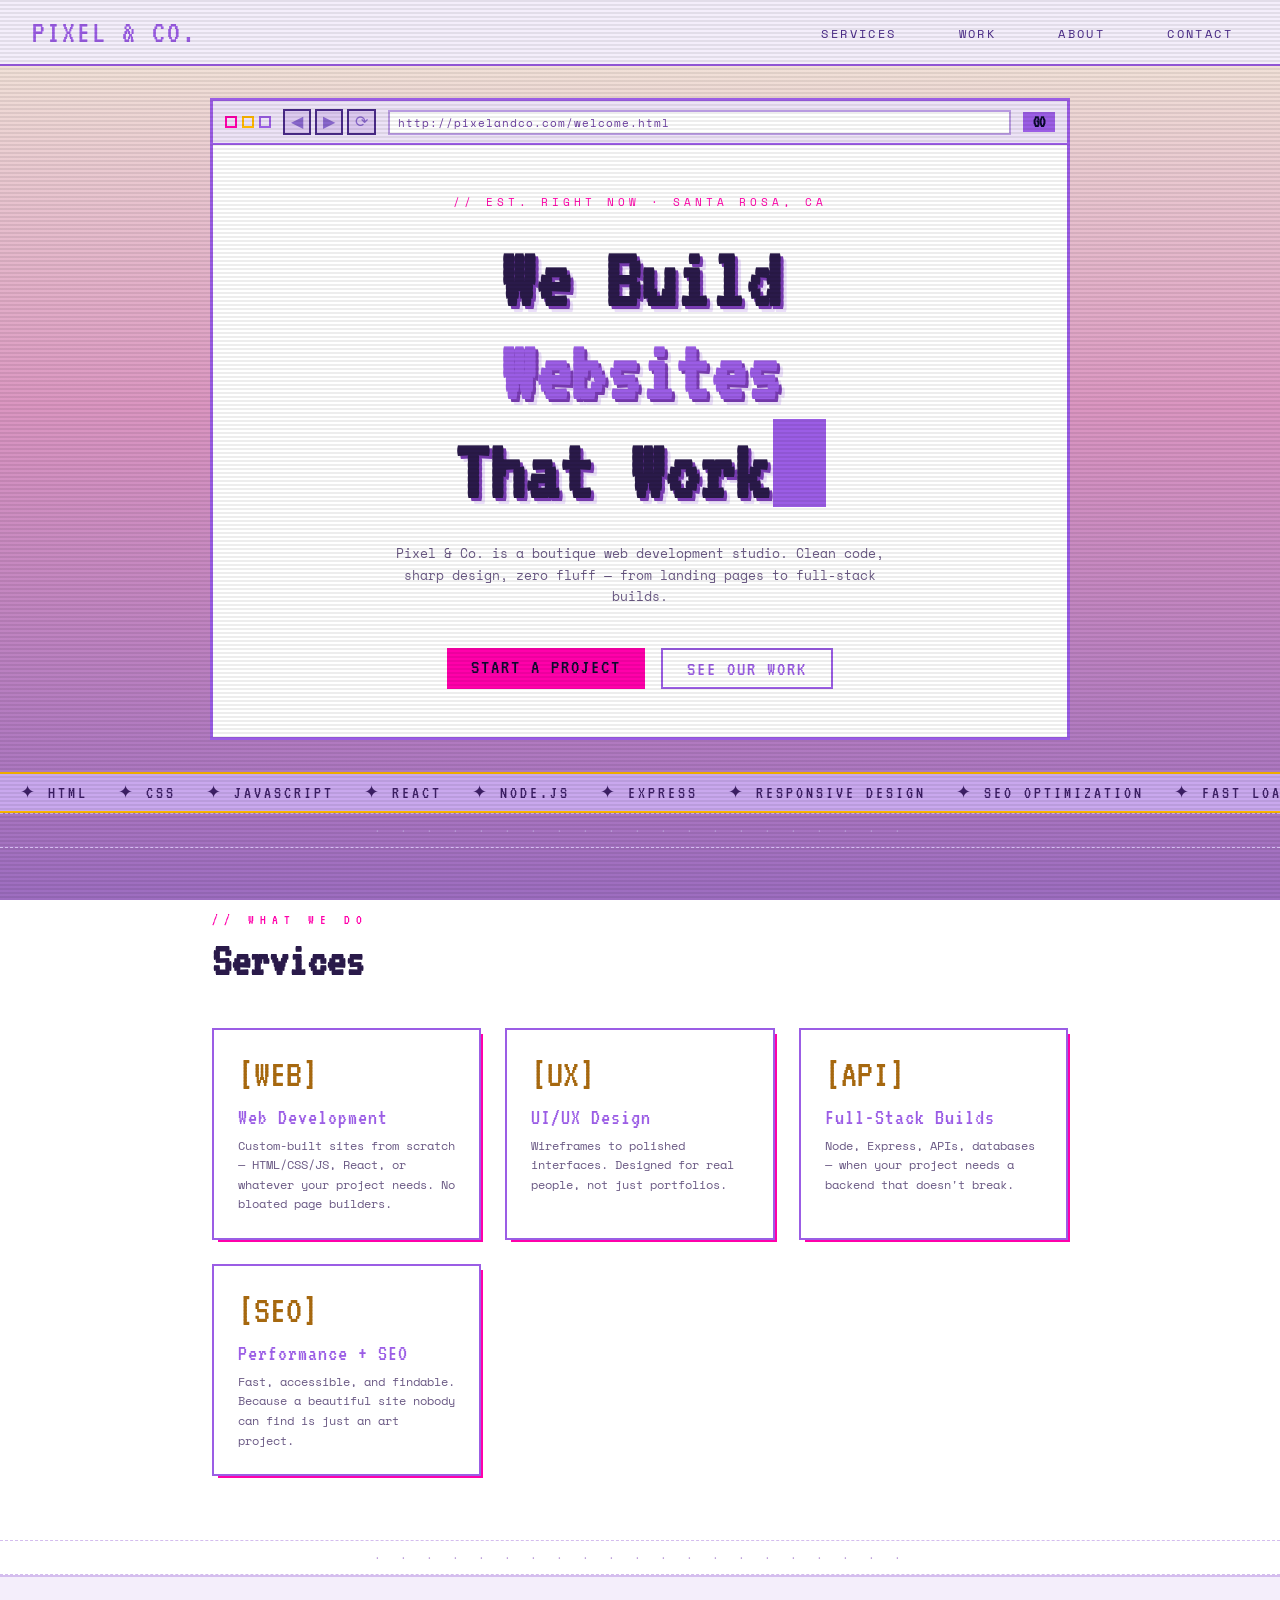
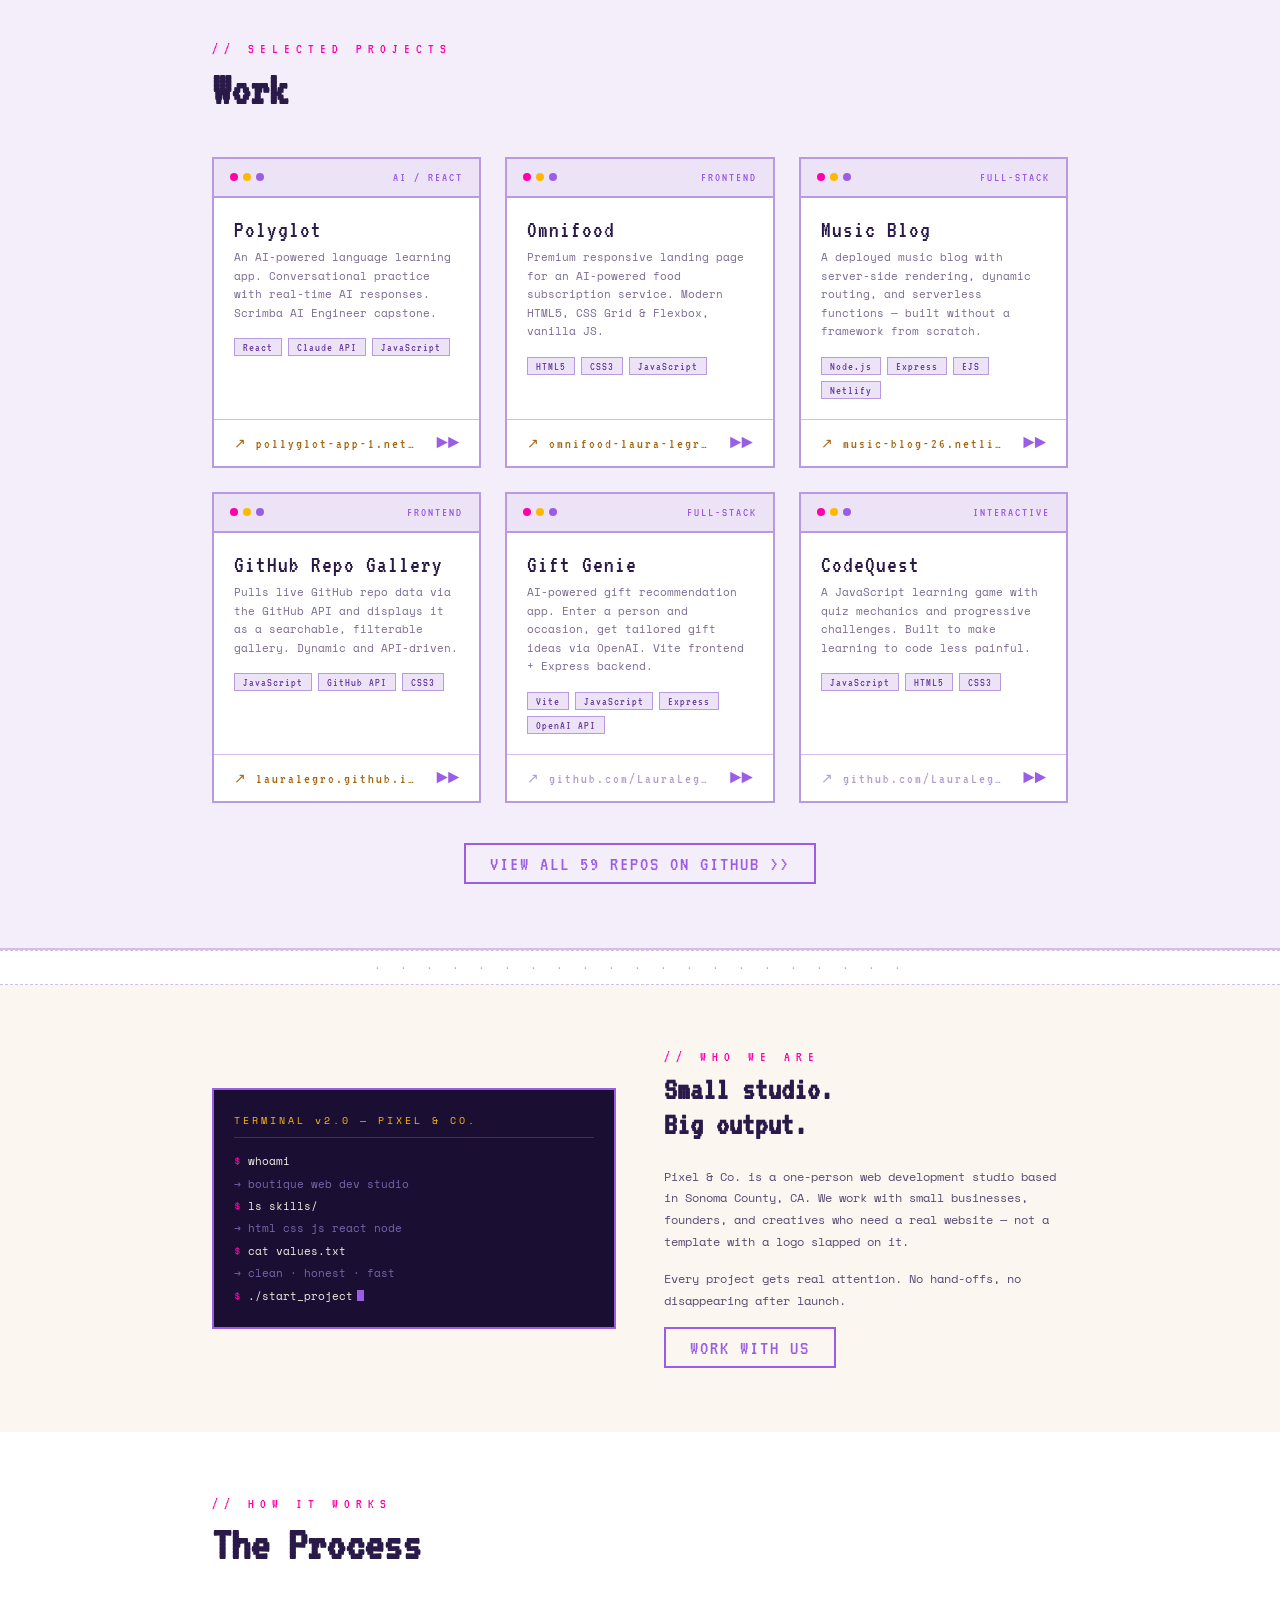
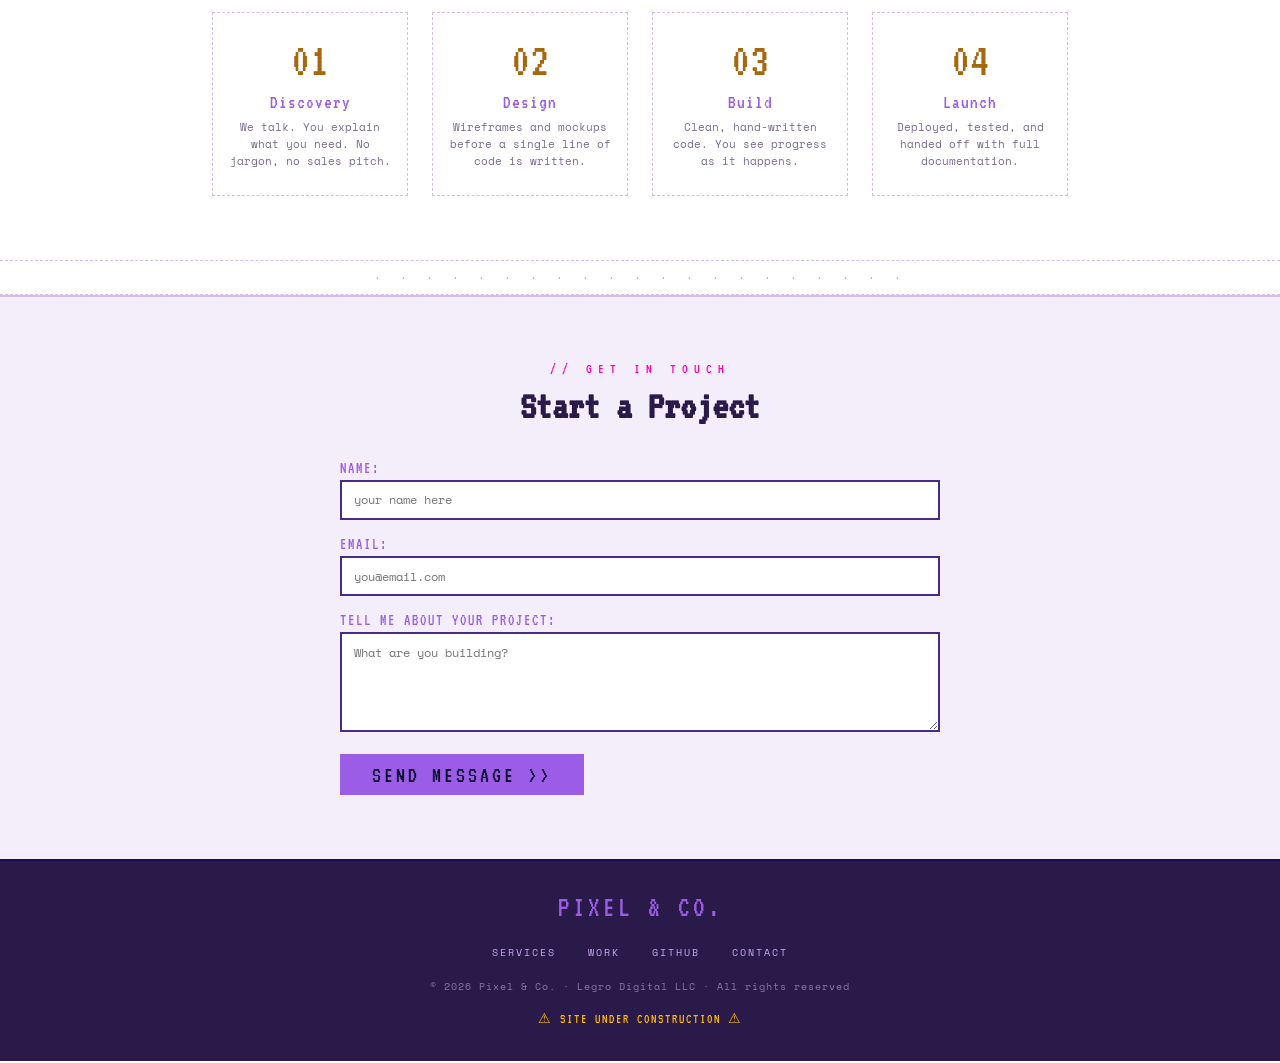
<file: index.html>
<!DOCTYPE html>
<html lang="en">

<head>
  <meta charset="UTF-8" />
  <meta name="viewport" content="width=device-width, initial-scale=1.0" />
  <meta name="description"
    content="Pixel & Co. — boutique web development studio. Clean code, sharp design, zero fluff." />
  <title>Pixel &amp; Co. — Web Development Studio</title>
  <link rel="stylesheet" href="style.css" />
  <link rel="preconnect" href="https://fonts.googleapis.com" />
  <link rel="preconnect" href="https://fonts.gstatic.com" crossorigin />
  <link href="https://fonts.googleapis.com/css2?family=VT323&family=Space+Mono:ital,wght@0,400;0,700;1,400&display=swap"
    rel="stylesheet" />
</head>

<body>

  <!-- Netlify form detection — hidden, do not remove -->
  <form name="contact" netlify netlify-honeypot="bot-field" hidden>
    <input type="hidden" name="form-name" value="contact" />
    <input name="bot-field" />
    <input type="text" name="name" />
    <input type="email" name="email" />
    <textarea name="message"></textarea>
  </form>

  <!-- NAV -->
  <nav class="pc-nav">
    <div class="pc-nav-logo">PIXEL &amp; CO.</div>
    <ul class="pc-nav-links">
      <li><a href="#services">Services</a></li>
      <li><a href="#work">Work</a></li>
      <li><a href="#about">About</a></li>
      <li><a href="#contact">Contact</a></li>
    </ul>
    <button class="pc-nav-hamburger" aria-label="Open menu" aria-expanded="false">&#9776;</button>
  </nav>

  <!-- MOBILE MENU -->
  <div class="pc-mobile-menu" id="mobileMenu" aria-hidden="true">
    <ul>
      <li><a href="#services">Services</a></li>
      <li><a href="#work">Work</a></li>
      <li><a href="#about">About</a></li>
      <li><a href="#contact">Contact</a></li>
    </ul>
  </div>

  <!-- HERO — fake browser chrome -->
  <div class="pc-browser-wrap">
    <div class="pc-browser">
      <div class="pc-browser-bar">
        <div class="pc-browser-btn-row">
          <div class="pc-browser-btn close"></div>
          <div class="pc-browser-btn min"></div>
          <div class="pc-browser-btn max"></div>
        </div>
        <div class="pc-browser-nav-btns">
          <div class="pc-browser-nav-btn">&#9664;</div>
          <div class="pc-browser-nav-btn">&#9654;</div>
          <div class="pc-browser-nav-btn">&#x27F3;</div>
        </div>
        <div class="pc-url-bar">http://pixelandco.com/welcome.html</div>
        <button class="pc-browser-go">GO</button>
      </div>
      <div class="pc-hero-content">
        <p class="pc-hero-eyebrow">// Est. right now &middot; Santa Rosa, CA</p>
        <h1 class="pc-hero-headline">
          We Build<br>
          <span class="accent">Websites</span><br>
          That Work<span class="pc-cursor"></span>
        </h1>
        <p class="pc-hero-sub">
          Pixel &amp; Co. is a boutique web development studio. Clean code, sharp design,
          zero fluff &mdash; from landing pages to full-stack builds.
        </p>
        <div class="pc-hero-cta-row">
          <a href="#contact" class="pc-btn-primary">Start a Project</a>
          <a href="#work" class="pc-btn-secondary">See Our Work</a>
        </div>
      </div>
    </div>
  </div>

  <!-- TICKER -->
  <div class="pc-ticker-wrap" aria-hidden="true">
    <span class="pc-ticker">
      &nbsp;&nbsp;&#10022; HTML &nbsp;&nbsp;&#10022; CSS &nbsp;&nbsp;&#10022; JAVASCRIPT &nbsp;&nbsp;&#10022; REACT
      &nbsp;&nbsp;&#10022; NODE.JS &nbsp;&nbsp;&#10022; EXPRESS &nbsp;&nbsp;&#10022; RESPONSIVE DESIGN
      &nbsp;&nbsp;&#10022; SEO OPTIMIZATION &nbsp;&nbsp;&#10022; FAST LOADING &nbsp;&nbsp;&#10022; CLEAN CODE
      &nbsp;&nbsp;&#10022; REAL HUMANS &nbsp;&nbsp;&#10022; HTML &nbsp;&nbsp;&#10022; CSS &nbsp;&nbsp;&#10022;
      JAVASCRIPT &nbsp;&nbsp;&#10022; REACT &nbsp;&nbsp;
    </span>
  </div>

  <div class="pc-divider" aria-hidden="true">&middot; &middot; &middot; &middot; &middot; &middot; &middot; &middot;
    &middot; &middot; &middot; &middot; &middot; &middot; &middot; &middot; &middot; &middot; &middot; &middot; &middot;
  </div>

  <!-- SERVICES -->
  <section class="pc-section" id="services">
    <p class="pc-section-label">// What we do</p>
    <h2 class="pc-section-title">Services</h2>
    <div class="pc-services">
      <div class="pc-service-card">
        <div class="pc-service-icon">[WEB]</div>
        <div class="pc-service-title">Web Development</div>
        <p class="pc-service-desc">Custom-built sites from scratch &mdash; HTML/CSS/JS, React, or whatever your project
          needs. No bloated page builders.</p>
      </div>
      <div class="pc-service-card">
        <div class="pc-service-icon">[UX]</div>
        <div class="pc-service-title">UI/UX Design</div>
        <p class="pc-service-desc">Wireframes to polished interfaces. Designed for real people, not just portfolios.</p>
      </div>
      <div class="pc-service-card">
        <div class="pc-service-icon">[API]</div>
        <div class="pc-service-title">Full-Stack Builds</div>
        <p class="pc-service-desc">Node, Express, APIs, databases &mdash; when your project needs a backend that doesn't
          break.</p>
      </div>
      <div class="pc-service-card">
        <div class="pc-service-icon">[SEO]</div>
        <div class="pc-service-title">Performance + SEO</div>
        <p class="pc-service-desc">Fast, accessible, and findable. Because a beautiful site nobody can find is just an
          art project.</p>
      </div>
    </div>
  </section>

  <div class="pc-divider" aria-hidden="true">&middot; &middot; &middot; &middot; &middot; &middot; &middot; &middot;
    &middot; &middot; &middot; &middot; &middot; &middot; &middot; &middot; &middot; &middot; &middot; &middot; &middot;
  </div>

  <!-- PORTFOLIO -->
  <section class="pc-portfolio-wrap" id="work">
    <div class="pc-portfolio-inner">
      <p class="pc-section-label">// Selected projects</p>
      <h2 class="pc-section-title">Work</h2>
      <div class="pc-portfolio-grid">

        <a class="pc-project-card" href="https://pollyglot-app-1.netlify.app/" target="_blank"
          rel="noopener noreferrer">
          <div class="pc-project-header">
            <div class="pc-project-dots">
              <div class="pc-project-dot"></div>
              <div class="pc-project-dot"></div>
              <div class="pc-project-dot"></div>
            </div>
            <span class="pc-project-tag">AI / REACT</span>
          </div>
          <div class="pc-project-body">
            <div class="pc-project-title">Polyglot</div>
            <p class="pc-project-desc">An AI-powered language learning app. Conversational practice with real-time AI
              responses. Scrimba AI Engineer capstone.</p>
            <div class="pc-project-stack">
              <span class="pc-stack-tag">React</span>
              <span class="pc-stack-tag">Claude API</span>
              <span class="pc-stack-tag">JavaScript</span>
            </div>
          </div>
          <div class="pc-project-footer">
            <span class="pc-project-visit">&#8599; pollyglot-app-1.netlify.app</span>
            <span class="pc-project-arrow">&#9658;&#9658;</span>
          </div>
        </a>

        <a class="pc-project-card" href="https://omnifood-laura-legro.netlify.app/" target="_blank"
          rel="noopener noreferrer">
          <div class="pc-project-header">
            <div class="pc-project-dots">
              <div class="pc-project-dot"></div>
              <div class="pc-project-dot"></div>
              <div class="pc-project-dot"></div>
            </div>
            <span class="pc-project-tag">FRONTEND</span>
          </div>
          <div class="pc-project-body">
            <div class="pc-project-title">Omnifood</div>
            <p class="pc-project-desc">Premium responsive landing page for an AI-powered food subscription service.
              Modern HTML5, CSS Grid &amp; Flexbox, vanilla JS.</p>
            <div class="pc-project-stack">
              <span class="pc-stack-tag">HTML5</span>
              <span class="pc-stack-tag">CSS3</span>
              <span class="pc-stack-tag">JavaScript</span>
            </div>
          </div>
          <div class="pc-project-footer">
            <span class="pc-project-visit">&#8599; omnifood-laura-legro.netlify.app</span>
            <span class="pc-project-arrow">&#9658;&#9658;</span>
          </div>
        </a>

        <a class="pc-project-card" href="https://music-blog-26.netlify.app/" target="_blank" rel="noopener noreferrer">
          <div class="pc-project-header">
            <div class="pc-project-dots">
              <div class="pc-project-dot"></div>
              <div class="pc-project-dot"></div>
              <div class="pc-project-dot"></div>
            </div>
            <span class="pc-project-tag">FULL-STACK</span>
          </div>
          <div class="pc-project-body">
            <div class="pc-project-title">Music Blog</div>
            <p class="pc-project-desc">A deployed music blog with server-side rendering, dynamic routing, and serverless
              functions &mdash; built without a framework from scratch.</p>
            <div class="pc-project-stack">
              <span class="pc-stack-tag">Node.js</span>
              <span class="pc-stack-tag">Express</span>
              <span class="pc-stack-tag">EJS</span>
              <span class="pc-stack-tag">Netlify</span>
            </div>
          </div>
          <div class="pc-project-footer">
            <span class="pc-project-visit">&#8599; music-blog-26.netlify.app</span>
            <span class="pc-project-arrow">&#9658;&#9658;</span>
          </div>
        </a>

        <a class="pc-project-card" href="https://lauralegro.github.io/github-repo-gallery-main/" target="_blank"
          rel="noopener noreferrer">
          <div class="pc-project-header">
            <div class="pc-project-dots">
              <div class="pc-project-dot"></div>
              <div class="pc-project-dot"></div>
              <div class="pc-project-dot"></div>
            </div>
            <span class="pc-project-tag">FRONTEND</span>
          </div>
          <div class="pc-project-body">
            <div class="pc-project-title">GitHub Repo Gallery</div>
            <p class="pc-project-desc">Pulls live GitHub repo data via the GitHub API and displays it as a searchable,
              filterable gallery. Dynamic and API-driven.</p>
            <div class="pc-project-stack">
              <span class="pc-stack-tag">JavaScript</span>
              <span class="pc-stack-tag">GitHub API</span>
              <span class="pc-stack-tag">CSS3</span>
            </div>
          </div>
          <div class="pc-project-footer">
            <span class="pc-project-visit">&#8599; lauralegro.github.io</span>
            <span class="pc-project-arrow">&#9658;&#9658;</span>
          </div>
        </a>

        <a class="pc-project-card github-only" href="https://github.com/LauraLegro" target="_blank"
          rel="noopener noreferrer">
          <div class="pc-project-header">
            <div class="pc-project-dots">
              <div class="pc-project-dot"></div>
              <div class="pc-project-dot"></div>
              <div class="pc-project-dot"></div>
            </div>
            <span class="pc-project-tag">FULL-STACK</span>
          </div>
          <div class="pc-project-body">
            <div class="pc-project-title">Gift Genie</div>
            <p class="pc-project-desc">AI-powered gift recommendation app. Enter a person and occasion, get tailored
              gift ideas via OpenAI. Vite frontend + Express backend.</p>
            <div class="pc-project-stack">
              <span class="pc-stack-tag">Vite</span>
              <span class="pc-stack-tag">JavaScript</span>
              <span class="pc-stack-tag">Express</span>
              <span class="pc-stack-tag">OpenAI API</span>
            </div>
          </div>
          <div class="pc-project-footer">
            <span class="pc-project-visit">&#8599; github.com/LauraLegro</span>
            <span class="pc-project-arrow">&#9658;&#9658;</span>
          </div>
        </a>

        <a class="pc-project-card github-only" href="https://github.com/LauraLegro" target="_blank"
          rel="noopener noreferrer">
          <div class="pc-project-header">
            <div class="pc-project-dots">
              <div class="pc-project-dot"></div>
              <div class="pc-project-dot"></div>
              <div class="pc-project-dot"></div>
            </div>
            <span class="pc-project-tag">INTERACTIVE</span>
          </div>
          <div class="pc-project-body">
            <div class="pc-project-title">CodeQuest</div>
            <p class="pc-project-desc">A JavaScript learning game with quiz mechanics and progressive challenges. Built
              to make learning to code less painful.</p>
            <div class="pc-project-stack">
              <span class="pc-stack-tag">JavaScript</span>
              <span class="pc-stack-tag">HTML5</span>
              <span class="pc-stack-tag">CSS3</span>
            </div>
          </div>
          <div class="pc-project-footer">
            <span class="pc-project-visit">&#8599; github.com/LauraLegro</span>
            <span class="pc-project-arrow">&#9658;&#9658;</span>
          </div>
        </a>

      </div>

      <div class="pc-portfolio-cta">
        <a href="https://github.com/LauraLegro" target="_blank" rel="noopener noreferrer" class="pc-btn-secondary">
          View All 59 Repos on GitHub &gt;&gt;
        </a>
      </div>
    </div>
  </section>

  <div class="pc-divider" aria-hidden="true">&middot; &middot; &middot; &middot; &middot; &middot; &middot; &middot;
    &middot; &middot; &middot; &middot; &middot; &middot; &middot; &middot; &middot; &middot; &middot; &middot; &middot;
  </div>

  <!-- ABOUT -->
  <section class="pc-about-wrap" id="about">
    <div class="pc-about-inner">
      <div class="pc-terminal" aria-label="Terminal window">
        <div class="pc-terminal-title">TERMINAL v2.0 &mdash; PIXEL &amp; CO.</div>
        <div class="pc-terminal-line"><span class="prompt">$</span> <span class="cmd">whoami</span></div>
        <div class="pc-terminal-line"><span class="out">&rarr; boutique web dev studio</span></div>
        <div class="pc-terminal-line"><span class="prompt">$</span> <span class="cmd">ls skills/</span></div>
        <div class="pc-terminal-line"><span class="out">&rarr; html css js react node</span></div>
        <div class="pc-terminal-line"><span class="prompt">$</span> <span class="cmd">cat values.txt</span></div>
        <div class="pc-terminal-line"><span class="out">&rarr; clean &middot; honest &middot; fast</span></div>
        <div class="pc-terminal-line"><span class="prompt">$</span> <span class="cmd">./start_project<span
              class="pc-cursor"></span></span></div>
      </div>
      <div class="pc-about-text">
        <p class="pc-section-label">// Who we are</p>
        <h2 class="pc-section-title pc-about-heading">Small studio.<br>Big output.</h2>
        <p class="pc-about-p">
          Pixel &amp; Co. is a one-person web development studio based in Sonoma County, CA.
          We work with small businesses, founders, and creatives who need a real website &mdash;
          not a template with a logo slapped on it.
        </p>
        <p class="pc-about-p">
          Every project gets real attention. No hand-offs, no disappearing after launch.
        </p>
        <a href="#contact" class="pc-btn-secondary">Work With Us</a>
      </div>
    </div>
  </section>

  <!-- PROCESS -->
  <section class="pc-section">
    <p class="pc-section-label">// How it works</p>
    <h2 class="pc-section-title">The Process</h2>
    <div class="pc-process">
      <div class="pc-step">
        <div class="pc-step-num">01</div>
        <div class="pc-step-title">Discovery</div>
        <p class="pc-step-desc">We talk. You explain what you need. No jargon, no sales pitch.</p>
      </div>
      <div class="pc-step">
        <div class="pc-step-num">02</div>
        <div class="pc-step-title">Design</div>
        <p class="pc-step-desc">Wireframes and mockups before a single line of code is written.</p>
      </div>
      <div class="pc-step">
        <div class="pc-step-num">03</div>
        <div class="pc-step-title">Build</div>
        <p class="pc-step-desc">Clean, hand-written code. You see progress as it happens.</p>
      </div>
      <div class="pc-step">
        <div class="pc-step-num">04</div>
        <div class="pc-step-title">Launch</div>
        <p class="pc-step-desc">Deployed, tested, and handed off with full documentation.</p>
      </div>
    </div>
  </section>

  <div class="pc-divider" aria-hidden="true">&middot; &middot; &middot; &middot; &middot; &middot; &middot; &middot;
    &middot; &middot; &middot; &middot; &middot; &middot; &middot; &middot; &middot; &middot; &middot; &middot; &middot;
  </div>

  <!-- CONTACT -->
  <section class="pc-contact-wrap" id="contact">
    <div class="pc-contact-inner">
      <p class="pc-section-label pc-center">// Get in touch</p>
      <h2 class="pc-section-title pc-center pc-contact-heading">Start a Project</h2>
      <form class="pc-contact-form" name="contact" method="POST" data-netlify="true" netlify
        netlify-honeypot="bot-field" action="/success.html">
        <input type="hidden" name="form-name" value="contact" />
        <p hidden><label>Don't fill this out: <input name="bot-field" /></label></p>
        <div>
          <label class="pc-field-label" for="name">NAME:</label>
          <input class="pc-input" type="text" id="name" name="name" placeholder="your name here" required />
        </div>
        <div>
          <label class="pc-field-label" for="email">EMAIL:</label>
          <input class="pc-input" type="email" id="email" name="email" placeholder="you@email.com" required />
        </div>
        <div>
          <label class="pc-field-label" for="message">TELL ME ABOUT YOUR PROJECT:</label>
          <textarea class="pc-textarea" id="message" name="message" placeholder="What are you building?"></textarea>
        </div>
        <button type="submit" class="pc-contact-btn">Send Message &gt;&gt;</button>
      </form>
    </div>
  </section>

  <!-- FOOTER -->
  <footer class="pc-footer">
    <div class="pc-footer-logo">PIXEL &amp; CO.</div>
    <ul class="pc-footer-links">
      <li><a href="#services">Services</a></li>
      <li><a href="#work">Work</a></li>
      <li><a href="https://github.com/LauraLegro" target="_blank" rel="noopener noreferrer">GitHub</a></li>
      <li><a href="#contact">Contact</a></li>
    </ul>
    <p class="pc-footer-copy">&copy; 2026 Pixel &amp; Co. &middot; Legro Digital LLC &middot; All rights reserved</p>
    <div class="pc-under-construction" aria-hidden="true">&#9888; SITE UNDER CONSTRUCTION &#9888;</div>
  </footer>

  <script src="main.js"></script>
</body>

</html>
</file>
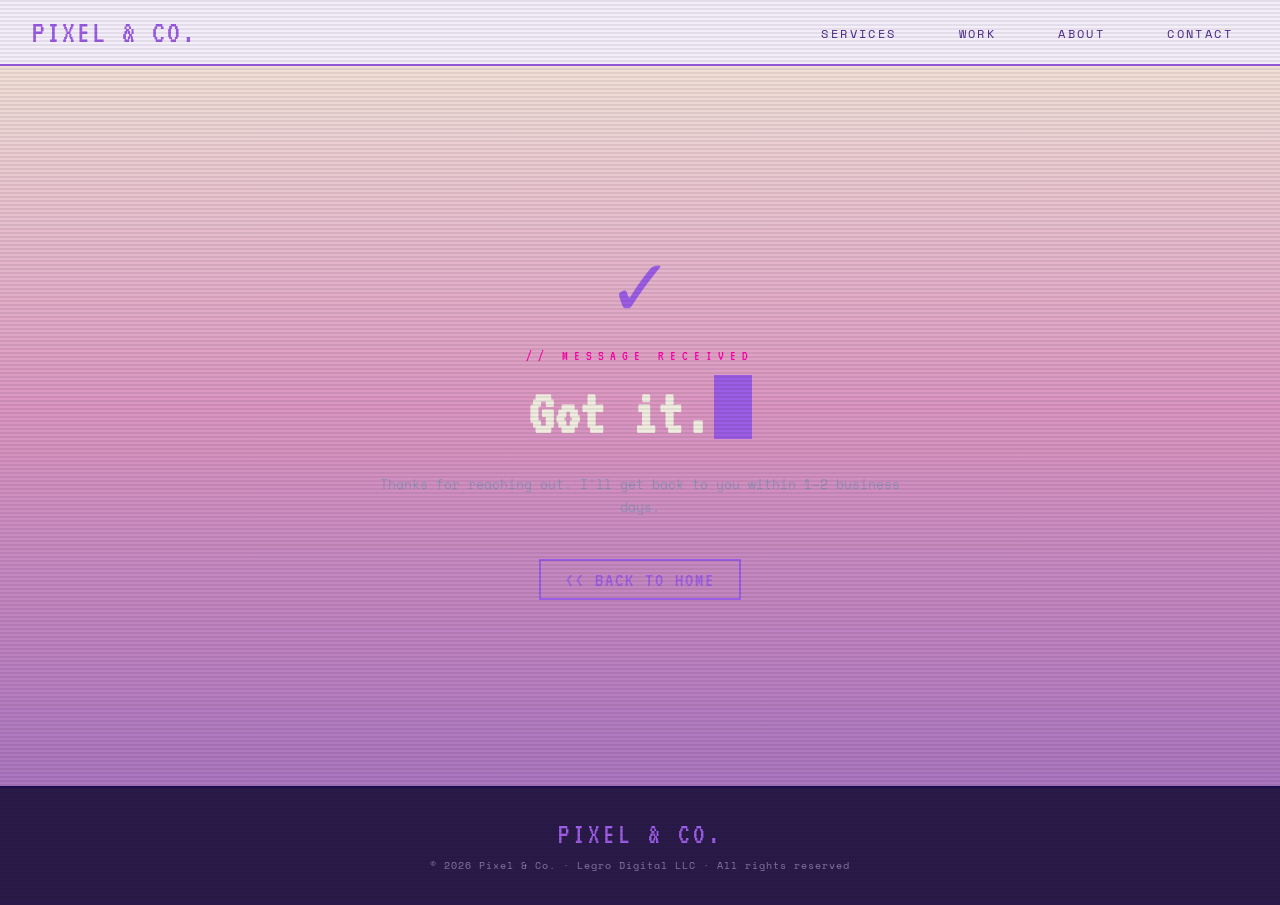
<file: success.html>
<!DOCTYPE html>
<html lang="en">
<head>
  <meta charset="UTF-8" />
  <meta name="viewport" content="width=device-width, initial-scale=1.0" />
  <title>Message Sent — Pixel &amp; Co.</title>
  <link rel="stylesheet" href="style.css" />
  <link rel="preconnect" href="https://fonts.googleapis.com" />
  <link rel="preconnect" href="https://fonts.gstatic.com" crossorigin />
  <link href="https://fonts.googleapis.com/css2?family=VT323&family=Space+Mono:ital,wght@0,400;0,700;1,400&display=swap" rel="stylesheet" />
</head>
<body>

  <nav class="pc-nav">
    <a href="/" class="pc-nav-logo" style="text-decoration:none;">PIXEL &amp; CO.</a>
    <ul class="pc-nav-links">
      <li><a href="/#services">Services</a></li>
      <li><a href="/#work">Work</a></li>
      <li><a href="/#about">About</a></li>
      <li><a href="/#contact">Contact</a></li>
    </ul>
  </nav>

  <div style="min-height: 80vh; display: flex; align-items: center; justify-content: center; padding: 2rem;">
    <div style="text-align: center; max-width: 560px;">
      <div style="font-family: 'VT323', monospace; font-size: 5rem; color: #9B5DE5; line-height: 1; margin-bottom: 1rem;">
        &#10003;
      </div>
      <p style="font-family: 'VT323', monospace; font-size: 0.9rem; letter-spacing: 6px; color: #FF00AA; text-transform: uppercase; margin-bottom: 0.75rem;">
        // Message received
      </p>
      <h1 style="font-family: 'VT323', monospace; font-size: clamp(2.5rem, 7vw, 4rem); color: #F0EDE0; line-height: 1.1; margin-bottom: 1.5rem;">
        Got it.<span class="pc-cursor"></span>
      </h1>
      <p style="font-size: 0.8rem; color: #9090b8; line-height: 1.8; margin-bottom: 2.5rem;">
        Thanks for reaching out. I'll get back to you within 1–2 business days.
      </p>
      <a href="/" class="pc-btn-secondary">&lt;&lt; Back to Home</a>
    </div>
  </div>

  <footer class="pc-footer">
    <div class="pc-footer-logo">PIXEL &amp; CO.</div>
    <p class="pc-footer-copy">&copy; 2026 Pixel &amp; Co. &middot; Legro Digital LLC &middot; All rights reserved</p>
  </footer>

</body>
</html>
</file>
<file: style.css>
/* =============================================
   PIXEL & CO. — style.css
   90s nostalgia web dev studio homepage
   ============================================= */

/* RESET & BASE */
*,
*::before,
*::after {
  box-sizing: border-box;
  margin: 0;
  padding: 0;
}

html {
  scroll-behavior: smooth;
}

body {
  background: linear-gradient(180deg, #f5efdc 0%, #db96c1 45%, #9d6dc0 100%);
  background-attachment: fixed;
  color: #63489a;
  font-family: "Space mono", monospace;
  overflow-x: hidden;
  position: relative;
}

/* CRT scanline overlay */
body::before {
  content: "";
  position: fixed;
  top: 0;
  left: 0;
  right: 0;
  bottom: 0;
  background: repeating-linear-gradient(
    0deg,
    transparent,
    transparent 2px,
    rgba(0, 0, 0, 0.07) 2px,
    rgba(0, 0, 0, 0.07) 4px
  );
  pointer-events: none;
  z-index: 9999;
}

/* ANIMATIONS */
@keyframes blink {
  0%,
  100% {
    opacity: 1;
  }
  50% {
    opacity: 0;
  }
}

@keyframes ticker {
  from {
    transform: translateX(100vw);
  }
  to {
    transform: translateX(-100%);
  }
}

@media (prefers-reduced-motion: reduce) {
  @keyframes blink {
    0%,
    100% {
      opacity: 1;
    }
  }
  @keyframes ticker {
    from {
      transform: translateX(0);
    }
    to {
      transform: translateX(0);
    }
  }
  .pc-ticker {
    animation: none;
    white-space: normal;
  }
}

/* =============================================
   TYPOGRAPHY HELPERS
   ============================================= */

.pc-cursor {
  display: inline-block;
  width: 0.6em;
  height: 1em;
  background: #9b5de5;
  vertical-align: -0.1em;
  margin-left: 4px;
  animation: blink 1s step-end infinite;
}

/* =============================================
   NAV
   ============================================= */

.pc-nav {
  display: flex;
  justify-content: space-between;
  align-items: center;
  padding: 1rem 2rem;
  border-bottom: 2px solid #9b5de5;
  background: #f4eefb;
  position: sticky;
  top: 0;
  z-index: 200;
}

.pc-nav-logo {
  font-family: "VT323", monospace;
  font-size: 2rem;
  color: #9b5de5;
  letter-spacing: 2px;
}

.pc-nav-links {
  display: flex;
  gap: 2rem;
  list-style: none;
}

.pc-nav-links a {
  font-family: "Space Mono", monospace;
  font-size: 0.72rem;
  color: #4a2a88;
  padding: 20px 15px;
  text-decoration: none;
  text-transform: uppercase;
  letter-spacing: 2.4px;
  transition: color 0.15s;
}

.pc-nav-links a:hover,
.pc-nav-links a:focus {
  color: #fff;
  outline: none;
  background-color: #2a1a4a;
}

.pc-nav-hamburger {
  display: none;
  background: none;
  border: 2px solid #9b5de5;
  color: #9b5de5;
  font-size: 1.2rem;
  padding: 0.25rem 0.6rem;
  cursor: pointer;
}

/* MOBILE MENU */
.pc-mobile-menu {
  display: none;
  background: #f4eefb;
  border-bottom: 2px solid #9b5de5;
  padding: 1rem 2rem;
}

.pc-mobile-menu.open {
  display: block;
}

.pc-mobile-menu ul {
  list-style: none;
  display: flex;
  flex-direction: column;
  gap: 1rem;
}

.pc-mobile-menu a {
  font-family: "VT323", monospace;
  font-size: 1.5rem;
  color: #2a1a4a;
  text-decoration: none;
  letter-spacing: 3px;
  text-transform: uppercase;
}

.pc-mobile-menu a:hover {
  color: #9b5de5;
}

/* =============================================
   BROWSER CHROME HERO
   ============================================= */

.pc-browser-wrap {
  padding: 2rem;
}

.pc-browser {
  border: 3px solid #9b5de5;
  max-width: 860px;
  margin: 0 auto;
  background: #ffffff;
}

.pc-browser-bar {
  background: #ede3f7;
  padding: 0.5rem 0.75rem;
  display: flex;
  align-items: center;
  gap: 0.75rem;
  border-bottom: 2px solid #9b5de5;
  flex-wrap: nowrap;
}

.pc-browser-btn-row {
  display: flex;
  gap: 5px;
  flex-shrink: 0;
}

.pc-browser-btn {
  width: 12px;
  height: 12px;
  border: 2px solid;
  flex-shrink: 0;
}

.pc-browser-btn.close {
  border-color: #ff00aa;
}
.pc-browser-btn.min {
  border-color: #ffb800;
}
.pc-browser-btn.max {
  border-color: #9b5de5;
}

.pc-browser-nav-btns {
  display: flex;
  gap: 4px;
  flex-shrink: 0;
}

.pc-browser-nav-btn {
  background: #dcc9f0;
  border: 2px solid #4a2a88;
  color: #8866cc;
  font-family: "VT323", monospace;
  font-size: 1rem;
  padding: 0 6px;
  cursor: default;
  line-height: 1.4;
}

.pc-url-bar {
  flex: 1;
  min-width: 0;
  background: #ffffff;
  border: 2px solid #b89ae0;
  color: #6b3fa0;
  font-family: "Space Mono", monospace;
  font-size: 0.7rem;
  padding: 2px 8px;
  letter-spacing: 1px;
  white-space: nowrap;
  overflow: hidden;
  text-overflow: ellipsis;
}

.pc-browser-go {
  background: #9b5de5;
  border: none;
  color: #0a0a2e;
  font-family: "VT323", monospace;
  font-size: 1rem;
  padding: 2px 10px;
  cursor: pointer;
  font-weight: bold;
  flex-shrink: 0;
}

/* HERO CONTENT */
.pc-hero-content {
  padding: 3rem 2.5rem;
  text-align: center;
}

.pc-hero-eyebrow {
  font-size: 0.7rem;
  letter-spacing: 4px;
  color: #ff00aa;
  text-transform: uppercase;
  margin-bottom: 1.5rem;
}

.pc-hero-headline {
  font-family: "VT323", monospace;
  font-size: clamp(3rem, 8vw, 5.5rem);
  color: #2a1a4a;
  line-height: 1.05;
  margin-bottom: 1rem;
  text-shadow:
    3px 3px 0px #7b3db5,
    6px 6px 0px rgba(155, 93, 229, 0.2);
}

.pc-hero-headline .accent {
  color: #9b5de5;
}

.pc-hero-sub {
  font-size: 0.8rem;
  color: #6b5a85;
  line-height: 1.7;
  max-width: 500px;
  margin: 1.5rem auto 2.5rem;
}

.pc-hero-cta-row {
  display: flex;
  justify-content: center;
  gap: 1rem;
  flex-wrap: wrap;
}

/* =============================================
   BUTTONS
   ============================================= */

.pc-btn-primary,
a.pc-btn-primary {
  font-family: "VT323", monospace;
  font-size: 1.3rem;
  letter-spacing: 2px;
  background: #ff00aa;
  color: #0a0a2e;
  border: none;
  padding: 0.5rem 1.5rem;
  cursor: pointer;
  text-transform: uppercase;
  text-decoration: none;
  display: inline-block;
  transition:
    background 0.15s,
    transform 0.1s;
}

.pc-btn-primary:hover,
a.pc-btn-primary:hover {
  background: #cc0088;
  transform: translate(-2px, -2px);
}

.pc-btn-secondary,
a.pc-btn-secondary {
  font-family: "VT323", monospace;
  font-size: 1.3rem;
  letter-spacing: 2px;
  background: transparent;
  color: #9b5de5;
  border: 2px solid #9b5de5;
  padding: 0.5rem 1.5rem;
  cursor: pointer;
  text-transform: uppercase;
  text-decoration: none;
  display: inline-block;
  transition:
    background 0.15s,
    color 0.15s;
}

.pc-btn-secondary:hover,
a.pc-btn-secondary:hover {
  background: #9b5de5;
  color: #0a0a2e;
}

/* =============================================
   TICKER
   ============================================= */

.pc-ticker-wrap {
  background: #c9a8ee;
  padding: 0.4rem 0;
  overflow: hidden;
  white-space: nowrap;
  border-top: 2px solid #ffb800;
  border-bottom: 2px solid #ffb800;
}

.pc-ticker {
  display: inline-block;
  animation: ticker 22s linear infinite;
  font-family: "VT323", monospace;
  font-size: 1.1rem;
  color: #3d1f66;
  letter-spacing: 3px;
}

/* =============================================
   DIVIDER
   ============================================= */

.pc-divider {
  text-align: center;
  padding: 0.5rem 0;
  color: #b89ad6;
  font-size: 0.7rem;
  letter-spacing: 6px;
  border-top: 1px dashed #d4bdee;
  border-bottom: 1px dashed #d4bdee;
}

/* =============================================
   SECTION BASE
   ============================================= */

.pc-section {
  padding: 4rem 2rem;
  max-width: 920px;
  margin: 0 auto;
}

.pc-section-label {
  font-family: "VT323", monospace;
  font-size: 0.9rem;
  letter-spacing: 6px;
  color: #ff00aa;
  text-transform: uppercase;
  margin-bottom: 0.5rem;
}

.pc-section-title {
  font-family: "VT323", monospace;
  font-size: clamp(2rem, 5vw, 3rem);
  color: #2a1a4a;
  margin-bottom: 2.5rem;
  line-height: 1.1;
}

.pc-center {
  text-align: center;
}

/* =============================================
   SERVICES
   ============================================= */

.pc-services {
  display: grid;
  grid-template-columns: repeat(auto-fit, minmax(210px, 1fr));
  gap: 1.5rem;
}

.pc-service-card {
  border: 2px solid #9b5de5;
  padding: 1.5rem;
  background: #ffffff;
  position: relative;
  transition: transform 0.15s;
}

.pc-service-card::before {
  content: "";
  position: absolute;
  top: 4px;
  left: 4px;
  right: -4px;
  bottom: -4px;
  border: 2px solid #ff00aa;
  z-index: -1;
}

.pc-service-card:hover {
  transform: translate(-2px, -2px);
}

.pc-service-icon {
  font-family: "VT323", monospace;
  font-size: 2.5rem;
  color: #a6680f;
  margin-bottom: 0.75rem;
  line-height: 1;
}

.pc-service-title {
  font-family: "VT323", monospace;
  font-size: 1.4rem;
  color: #9b5de5;
  margin-bottom: 0.5rem;
  letter-spacing: 1px;
}

.pc-service-desc {
  font-size: 0.72rem;
  color: #6b5a85;
  line-height: 1.7;
}

/* =============================================
   PORTFOLIO
   ============================================= */

.pc-portfolio-wrap {
  background: #f4eefb;
  border-top: 2px solid #d4bdee;
  border-bottom: 2px solid #d4bdee;
}

.pc-portfolio-inner {
  padding: 4rem 2rem;
  max-width: 920px;
  margin: 0 auto;
}

.pc-portfolio-grid {
  display: grid;
  grid-template-columns: repeat(auto-fit, minmax(260px, 1fr));
  gap: 1.5rem;
  margin-top: 0.5rem;
}

/* Full card is an anchor */
.pc-project-card {
  background: #ffffff;
  border: 2px solid #b89ae0;
  position: relative;
  overflow: hidden;
  transition:
    transform 0.15s,
    border-color 0.15s;
  cursor: pointer;
  display: flex;
  flex-direction: column;
  text-decoration: none;
  color: inherit;
}

.pc-project-card::after {
  content: "";
  position: absolute;
  top: 4px;
  left: 4px;
  right: -4px;
  bottom: -4px;
  border: 2px solid #7b3db5;
  z-index: -1;
}

.pc-project-card:hover,
.pc-project-card:focus {
  transform: translate(-3px, -3px);
  border-color: #9b5de5;
  outline: none;
}

.pc-project-header {
  background: #ede3f7;
  padding: 0.75rem 1rem;
  border-bottom: 2px solid #b89ae0;
  display: flex;
  justify-content: space-between;
  align-items: center;
  flex-shrink: 0;
}

.pc-project-dots {
  display: flex;
  gap: 5px;
}

.pc-project-dot {
  width: 8px;
  height: 8px;
  border-radius: 50%;
}

.pc-project-dot:nth-child(1) {
  background: #ff00aa;
}
.pc-project-dot:nth-child(2) {
  background: #ffb800;
}
.pc-project-dot:nth-child(3) {
  background: #9b5de5;
}

.pc-project-tag {
  font-family: "VT323", monospace;
  font-size: 0.8rem;
  color: #9b5de5;
  letter-spacing: 2px;
}

.pc-project-body {
  padding: 1.25rem;
  flex: 1;
}

.pc-project-title {
  font-family: "VT323", monospace;
  font-size: 1.5rem;
  color: #2a1a4a;
  margin-bottom: 0.4rem;
  letter-spacing: 1px;
}

.pc-project-desc {
  font-size: 0.68rem;
  color: #7a6b92;
  line-height: 1.7;
  margin-bottom: 1rem;
}

.pc-project-stack {
  display: flex;
  flex-wrap: wrap;
  gap: 6px;
}

.pc-stack-tag {
  font-family: "VT323", monospace;
  font-size: 0.75rem;
  background: #ede3f7;
  color: #6b3fa0;
  border: 1px solid #b89ae0;
  padding: 2px 8px;
  letter-spacing: 1px;
}

.pc-project-footer {
  padding: 0.75rem 1.25rem;
  border-top: 1px solid #d4bdee;
  display: flex;
  align-items: center;
  justify-content: space-between;
  flex-shrink: 0;
}

.pc-project-visit {
  font-family: "VT323", monospace;
  font-size: 0.9rem;
  color: #a6680f;
  letter-spacing: 2px;
  white-space: nowrap;
  overflow: hidden;
  text-overflow: ellipsis;
  max-width: 80%;
}

.pc-project-arrow {
  font-family: "VT323", monospace;
  font-size: 1.2rem;
  color: #9b5de5;
  transition: transform 0.15s;
  flex-shrink: 0;
}

.pc-project-card:hover .pc-project-arrow {
  transform: translate(3px, -3px);
}

/* GitHub-only cards (no live URL) — slightly dimmer */
.pc-project-card.github-only .pc-project-visit {
  color: #b0a0c8;
}

.pc-portfolio-cta {
  text-align: center;
  margin-top: 2.5rem;
}

/* =============================================
   ABOUT
   ============================================= */

.pc-about-wrap {
  background: #fbf7f0;
}

.pc-about-inner {
  padding: 4rem 2rem;
  max-width: 920px;
  margin: 0 auto;
  display: grid;
  grid-template-columns: 1fr 1fr;
  gap: 3rem;
  align-items: center;
}

.pc-terminal {
  background: #1a0f33;
  border: 2px solid #9b5de5;
  padding: 1.25rem;
  font-family: "Space Mono", monospace;
  font-size: 0.7rem;
  color: #c9a8ee;
  line-height: 2;
}

.pc-terminal-title {
  color: #ffb800;
  border-bottom: 1px solid #3d2a66;
  padding-bottom: 0.4rem;
  margin-bottom: 0.75rem;
  font-size: 0.65rem;
  letter-spacing: 3px;
}

.pc-terminal-line .prompt {
  color: #ff00aa;
}
.pc-terminal-line .cmd {
  color: #f0ede0;
}
.pc-terminal-line .out {
  color: #7766aa;
}

.pc-about-heading {
  font-size: 2rem;
  margin-bottom: 1.5rem;
}

.pc-about-p {
  font-size: 0.75rem;
  color: #5a4a72;
  line-height: 1.8;
  margin-bottom: 1rem;
}

/* =============================================
   PROCESS
   ============================================= */

.pc-process {
  display: grid;
  grid-template-columns: repeat(auto-fit, minmax(170px, 1fr));
  gap: 1.5rem;
}

.pc-step {
  text-align: center;
  padding: 1.5rem 1rem;
  border: 1px dashed #d4bdee;
}

.pc-step-num {
  font-family: "VT323", monospace;
  font-size: 3rem;
  color: #a6680f;
  line-height: 1;
  margin-bottom: 0.5rem;
}

.pc-step-title {
  font-family: "VT323", monospace;
  font-size: 1.2rem;
  color: #9b5de5;
  margin-bottom: 0.4rem;
  letter-spacing: 1px;
}

.pc-step-desc {
  font-size: 0.68rem;
  color: #7a6b92;
  line-height: 1.6;
}

/* =============================================
   CONTACT
   ============================================= */

.pc-contact-wrap {
  background: #f4eefb;
  padding: 4rem 2rem;
  border-top: 2px solid #d4bdee;
}

.pc-contact-inner {
  max-width: 600px;
  margin: 0 auto;
}

.pc-contact-heading {
  font-size: 2.5rem;
  margin-bottom: 0;
}

.pc-contact-form {
  display: flex;
  flex-direction: column;
  gap: 1rem;
  margin-top: 2rem;
}

.pc-field-label {
  font-family: "VT323", monospace;
  font-size: 1rem;
  color: #9b5de5;
  letter-spacing: 2px;
  display: block;
  margin-bottom: 0.25rem;
}

.pc-input,
.pc-textarea {
  width: 100%;
  background: #fff;
  border: 2px solid #4a2a88;
  color: #2a1a4a;
  font-family: "Space Mono", monospace;
  font-size: 0.75rem;
  padding: 0.6rem 0.75rem;
  outline: none;
  transition: border-color 0.15s;
}

.pc-input:focus,
.pc-textarea:focus {
  border-color: #9b5de5;
}

.pc-textarea {
  min-height: 100px;
  resize: vertical;
}

.pc-contact-btn {
  font-family: "VT323", monospace;
  font-size: 1.4rem;
  letter-spacing: 3px;
  background: #9b5de5;
  color: #0a0a2e;
  border: none;
  padding: 0.6rem 2rem;
  cursor: pointer;
  text-transform: uppercase;
  align-self: flex-start;
  transition:
    background 0.15s,
    transform 0.1s;
}

.pc-contact-btn:hover {
  background: #7b3db5;
  transform: translate(-2px, -2px);
}

/* =============================================
   FOOTER
   ============================================= */

.pc-footer {
  background: #2a1a4a;
  border-top: 2px solid #1a0a50;
  padding: 2rem;
  text-align: center;
}

.pc-footer-logo {
  font-family: "VT323", monospace;
  font-size: 1.8rem;
  color: #9b5de5;
  letter-spacing: 3px;
  margin-bottom: 0.5rem;
}

.pc-footer-links {
  display: flex;
  justify-content: center;
  gap: 2rem;
  list-style: none;
  margin: 1rem 0;
  flex-wrap: wrap;
}

.pc-footer-links a {
  font-size: 0.65rem;
  color: #c9a8ee;
  text-decoration: none;
  letter-spacing: 2px;
  text-transform: uppercase;
}

.pc-footer-links a:hover {
  color: #9b5de5;
}

.pc-footer-copy {
  font-size: 0.65rem;
  color: #8a7aa8;
  letter-spacing: 1px;
}

.pc-under-construction {
  display: inline-block;
  font-family: "VT323", monospace;
  font-size: 0.85rem;
  color: #ffb800;
  letter-spacing: 2px;
  margin-top: 1rem;
  animation: blink 1.5s step-end infinite;
}

/* =============================================
   RESPONSIVE
   ============================================= */

@media (max-width: 768px) {
  .pc-about-inner {
    grid-template-columns: 1fr;
  }
}

@media (max-width: 620px) {
  .pc-nav-links {
    display: none;
  }

  .pc-nav-hamburger {
    display: block;
  }

  .pc-browser-wrap {
    padding: 1rem;
  }

  .pc-browser-nav-btns {
    display: none;
  }

  .pc-hero-content {
    padding: 2rem 1rem;
  }

  .pc-nav {
    padding: 0.75rem 1rem;
  }

  .pc-section {
    padding: 3rem 1.25rem;
  }

  .pc-portfolio-inner {
    padding: 3rem 1.25rem;
  }

  .pc-about-inner {
    padding: 3rem 1.25rem;
  }

  .pc-contact-wrap {
    padding: 3rem 1.25rem;
  }

  .pc-footer-links {
    gap: 1rem;
  }
}
</file>
